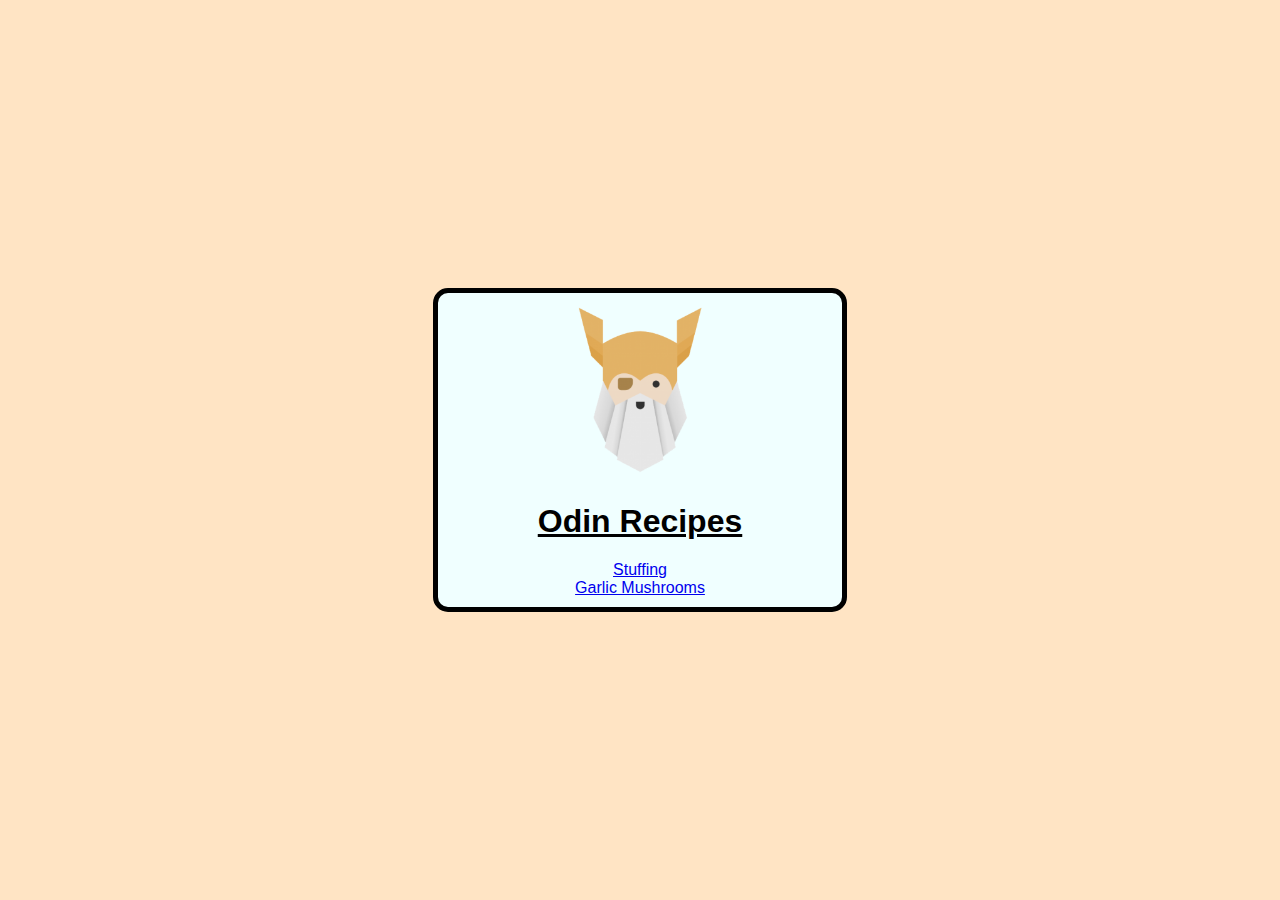
<file: index.html>
<!DOCTYPE html>
<html lang="en">
<head>
    <meta charset="UTF-8">
    <meta name="viewport" content="width=device-width, initial-scale=1.0">
    <title>Odin Recipes</title>
    <link href="styles.css" rel="stylesheet">
<body>
    <section class="main-info">
        <img class="odin-logo" src="./images/odin.png" alt="Odin logo">
        <h1>Odin Recipes</h1>
        <a href="./recipes/stuffing.html">Stuffing</a>
        <a href="./recipes/garlic_mushrooms.html">Garlic Mushrooms</a>
    </section>
</body>
</html>
</file>
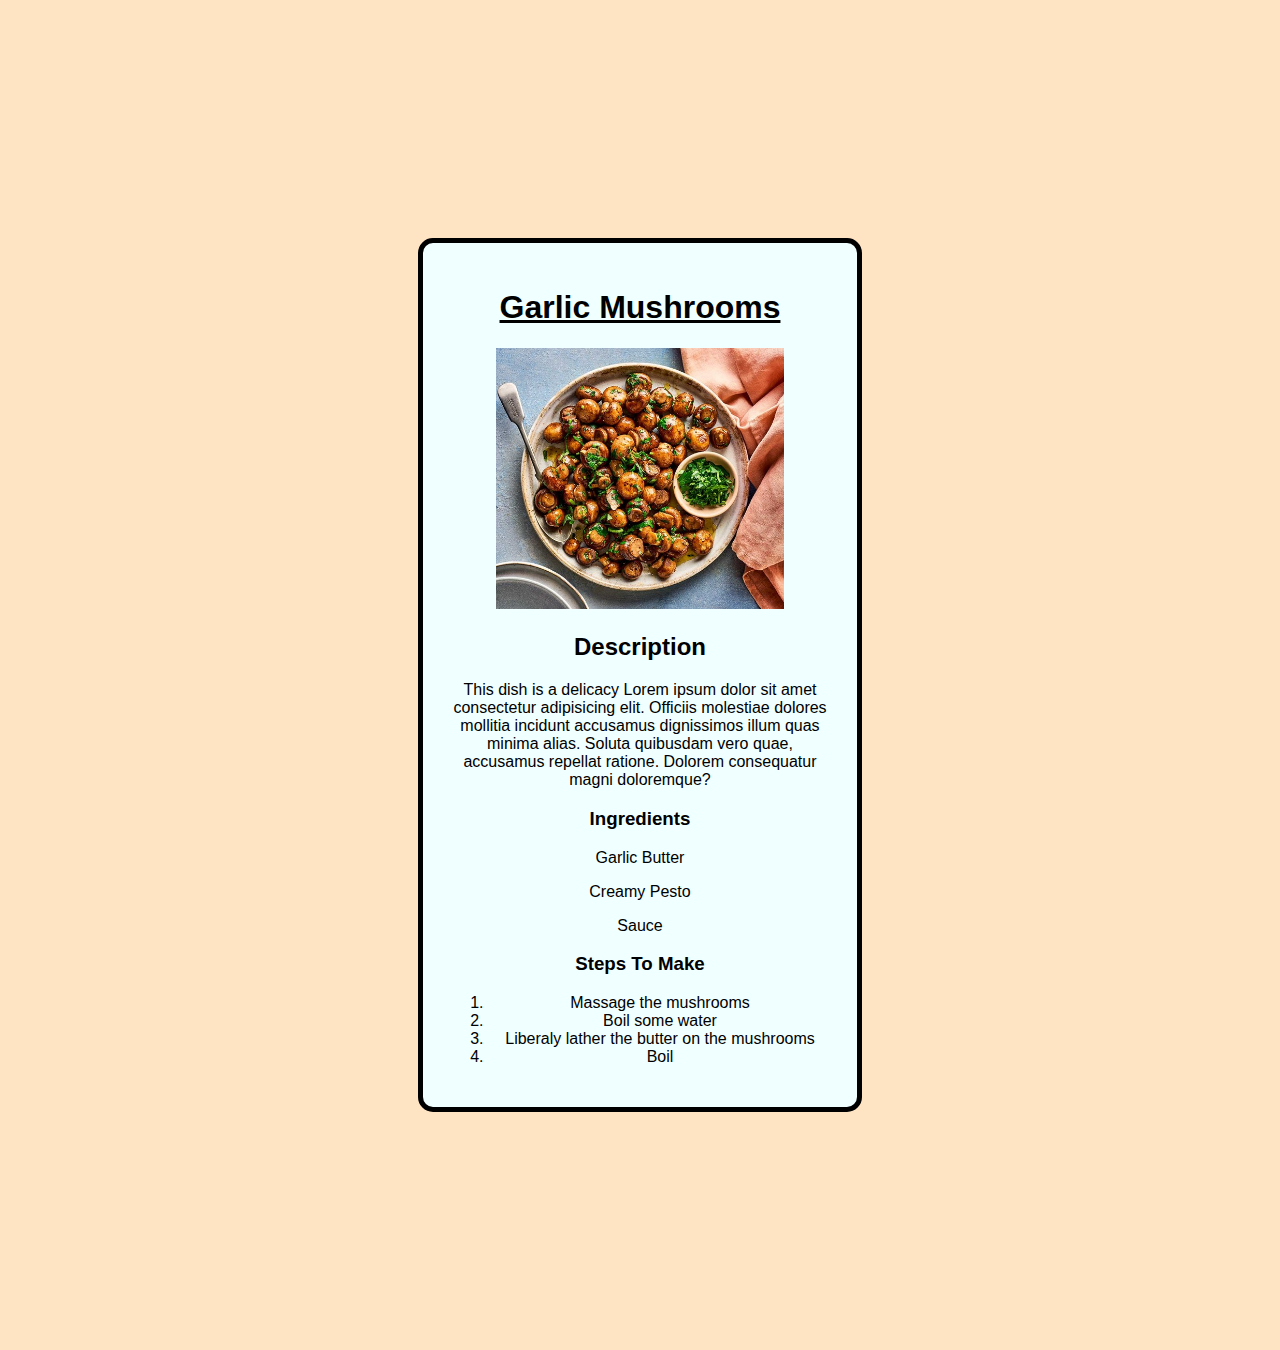
<file: recipes/garlic_mushrooms.html>
<!DOCTYPE html>
<html lang="en">
<head>
    <meta charset="UTF-8">
    <meta name="viewport" content="width=device-width, initial-scale=1.0">
    <title>Document</title>
    <link href="../styles.css" rel="stylesheet">
</head>
<body class="mushroom-body">
    <section class="main-info mushroom-info">
        <h1>Garlic Mushrooms</h1>
        <img class="garlic-mushrooms" src="../images/garlic_mushrooms.jpg" alt="Odin logo">
        <h2>Description</h2>
        <p>This dish is a delicacy Lorem ipsum dolor sit amet consectetur adipisicing elit. Officiis molestiae dolores mollitia incidunt accusamus dignissimos illum quas minima alias. Soluta quibusdam vero quae, accusamus repellat ratione. Dolorem consequatur magni doloremque?</p>
        <h3>Ingredients</h3>
            <p>Garlic Butter</p>
            <p>Creamy Pesto</p>
            <p>Sauce</p>
        <h3>Steps To Make</h3>
        <ol>
            <li>Massage the mushrooms</li>
            <li>Boil some water</li>
            <li>Liberaly lather the butter on the mushrooms</li>
            <li>Boil</li>
        </ol>
    </section>
</body>
</html>
</file>
<file: styles.css>
body {
    display: flex;
    flex-direction: column;
    justify-content: center;
    align-items: center;
    height: 100vh;
    margin: 0;
    background-color: bisque;
    text-align: center;
    font-family: 'Segoe UI', Tahoma, Geneva, Verdana, sans-serif;
}

h1 {
    text-decoration: underline;
}

a {
    display: block;
}

.main-info {
    width: 30%;
    min-height: auto;
    border: 5px solid;
    border-radius: 15px;
    padding: 10px;
    background-color: azure;
}

.main-info.mushroom-info{
    padding: 25px;
}

.mushroom-body {
    height: 150vh;
}


.main-info img {
    max-width: 75%;
    height: auto;
    margin: auto; 
}

.odin-logo {
    height: 175px;
    width: 175px;
}
</file>
